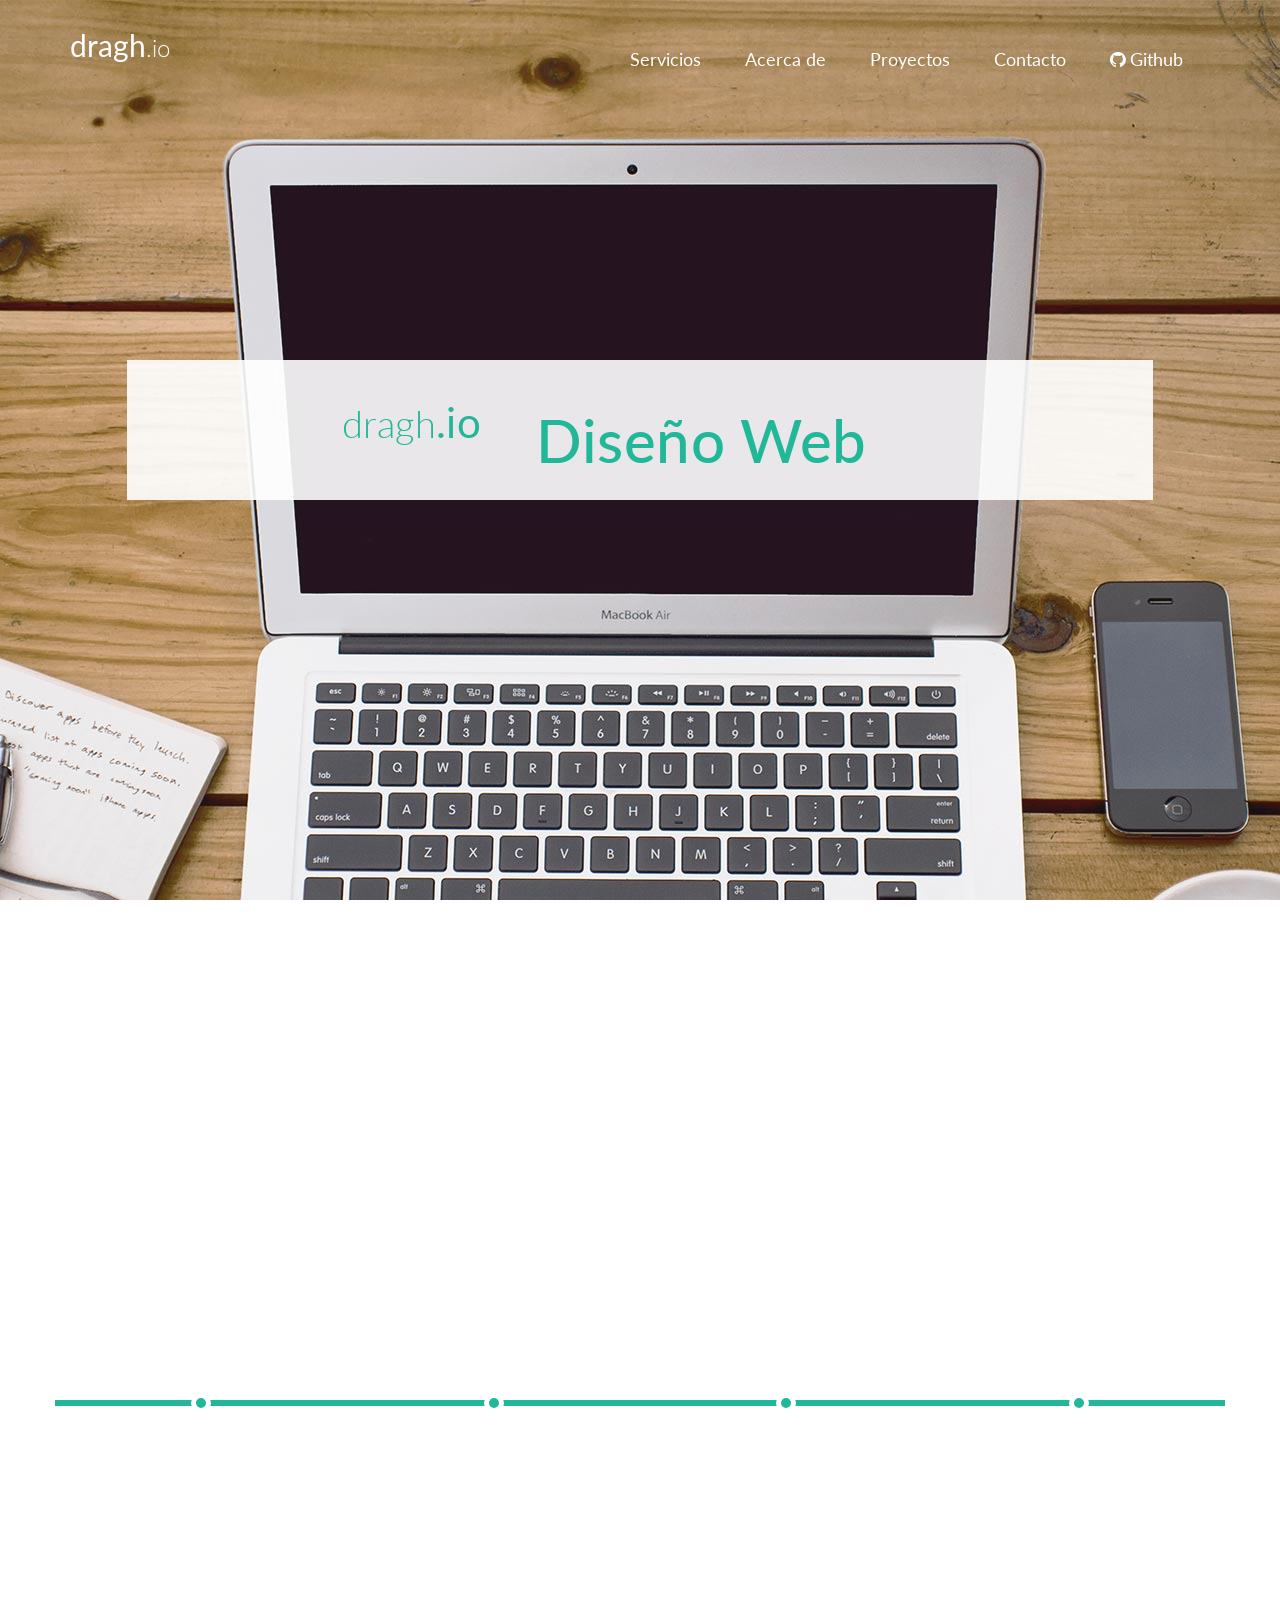
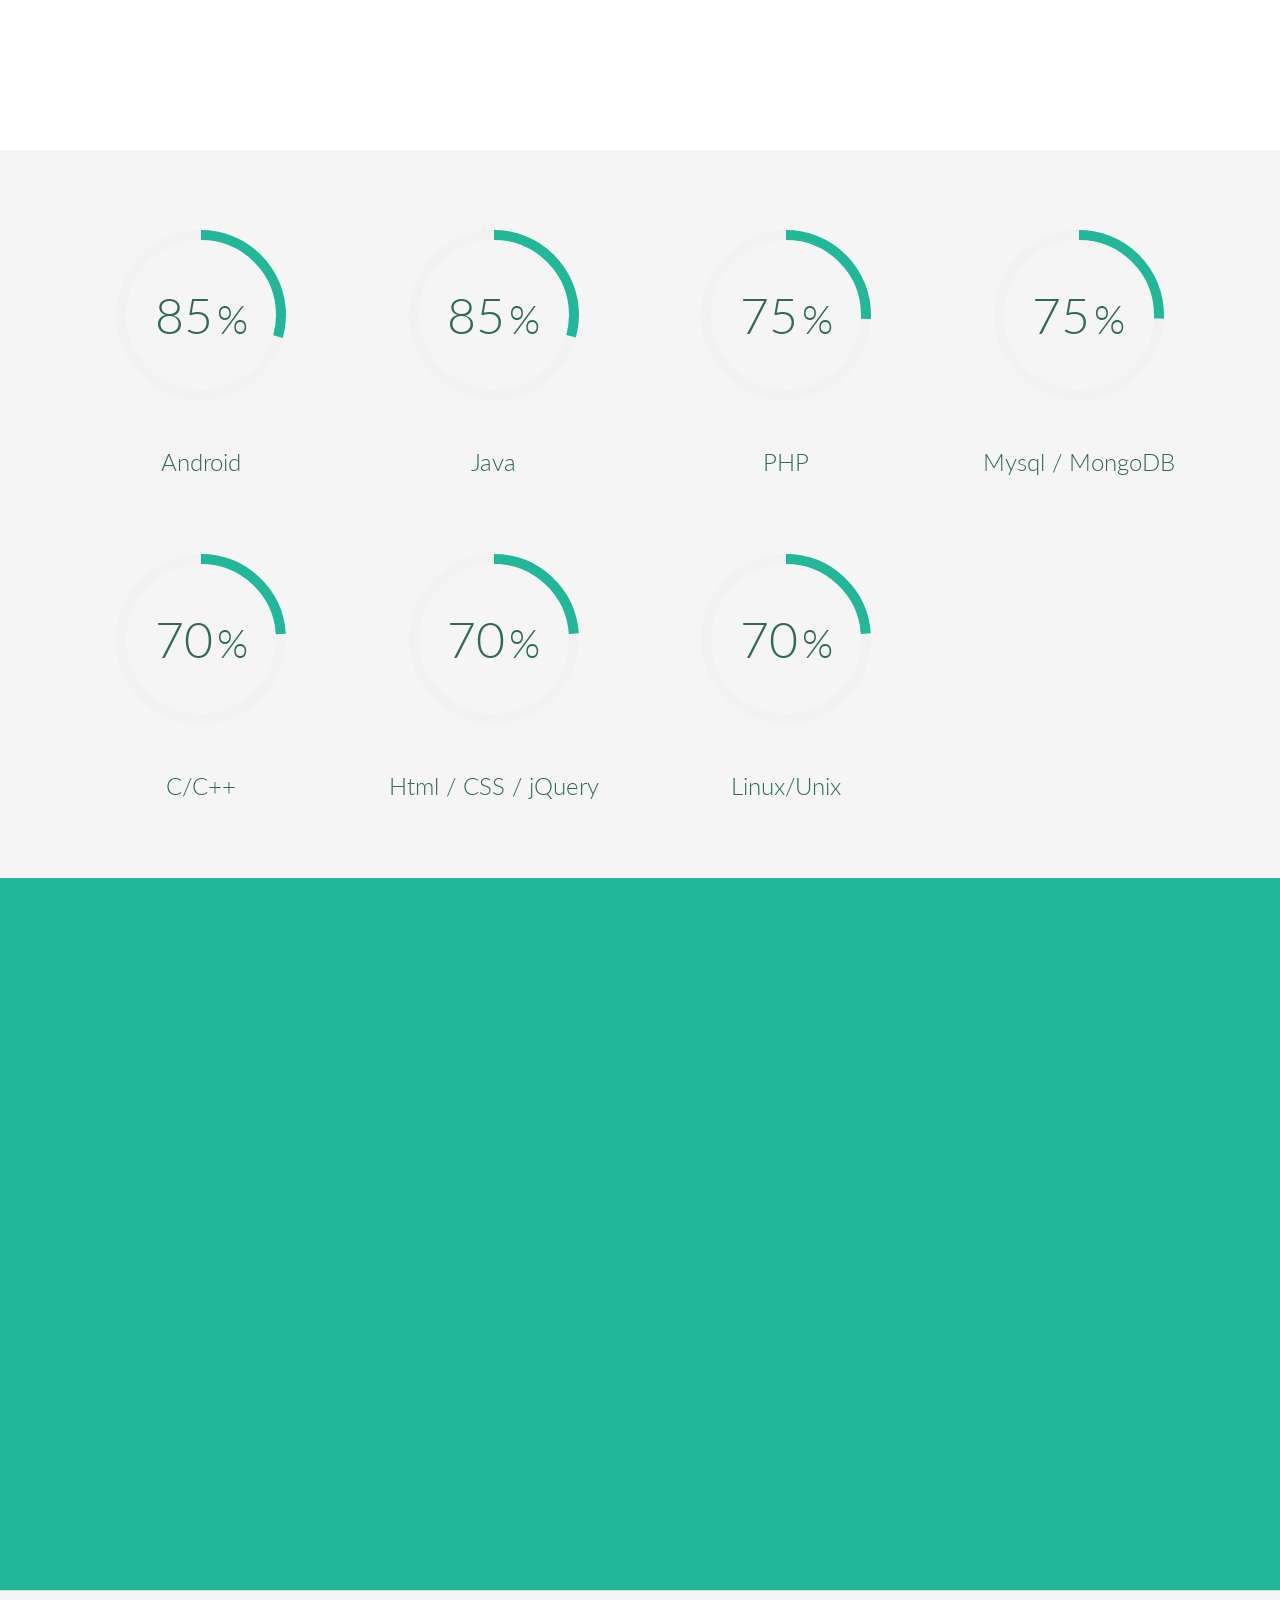
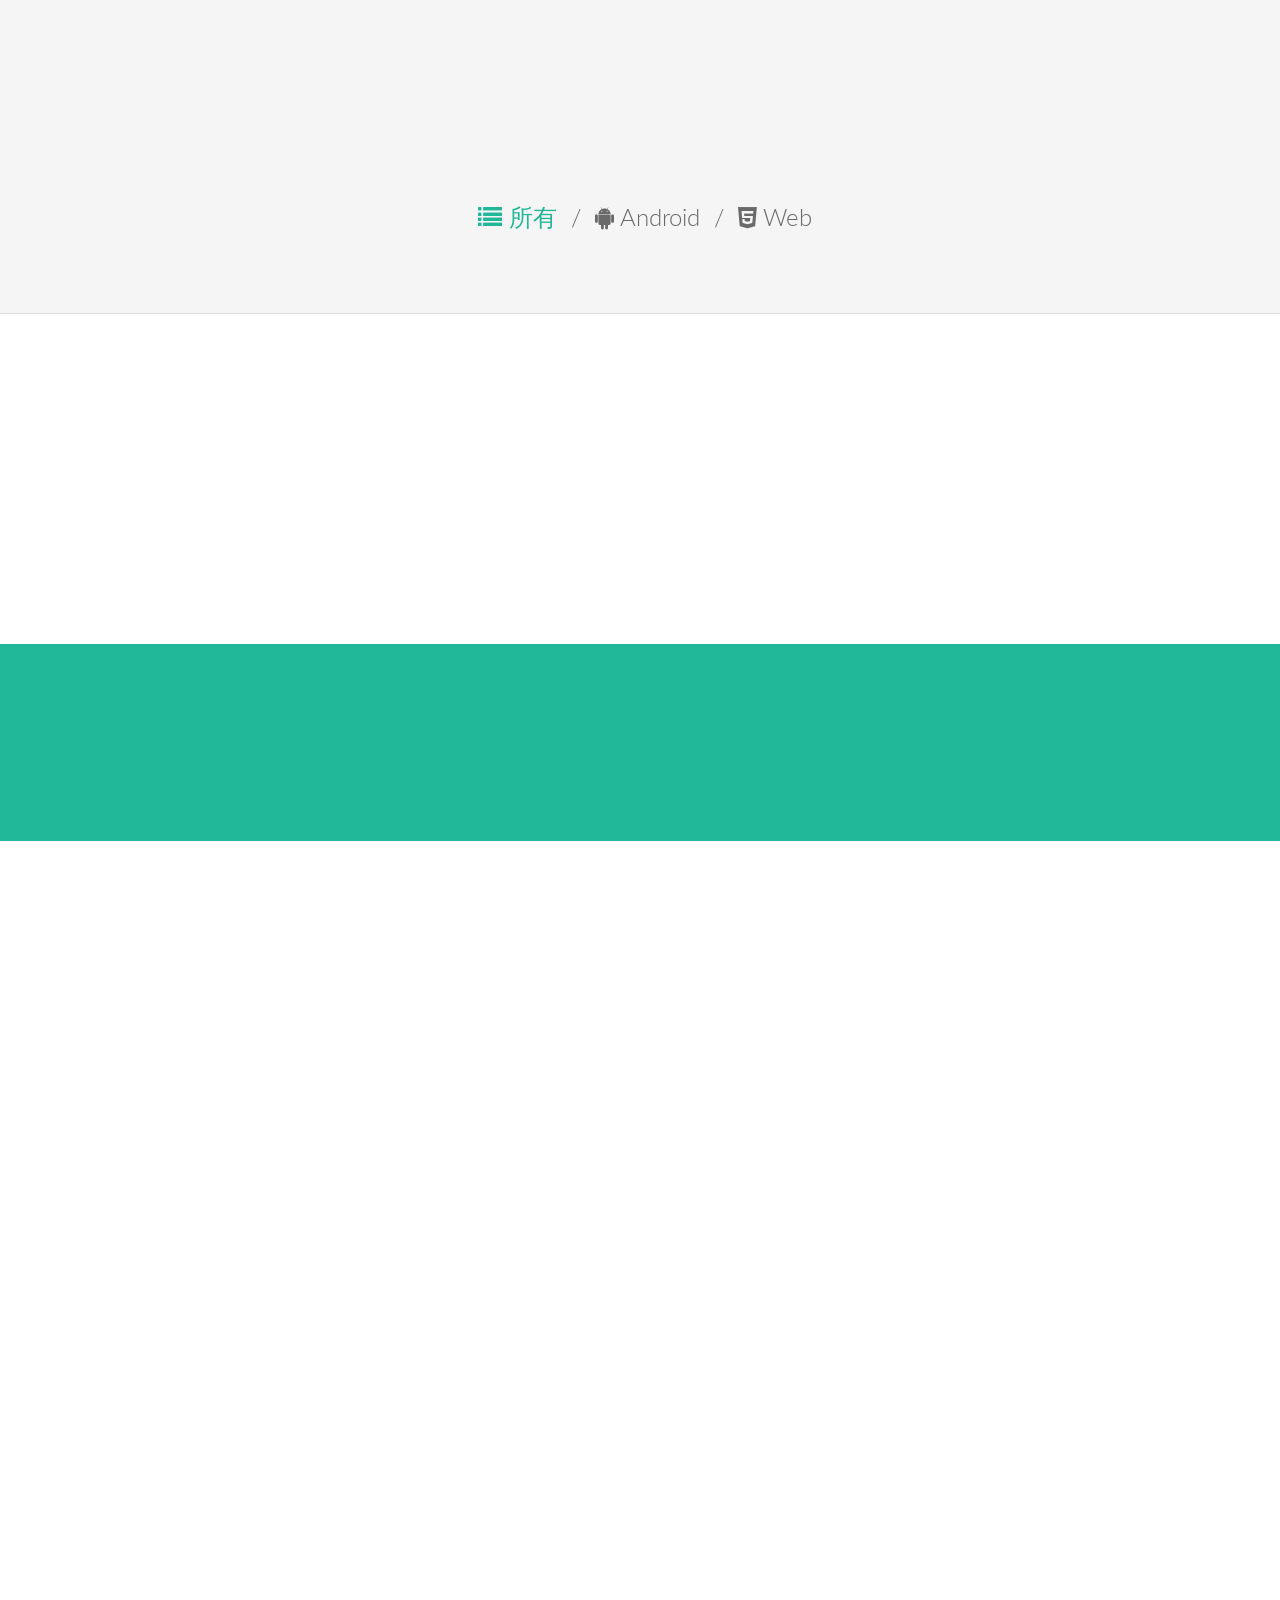
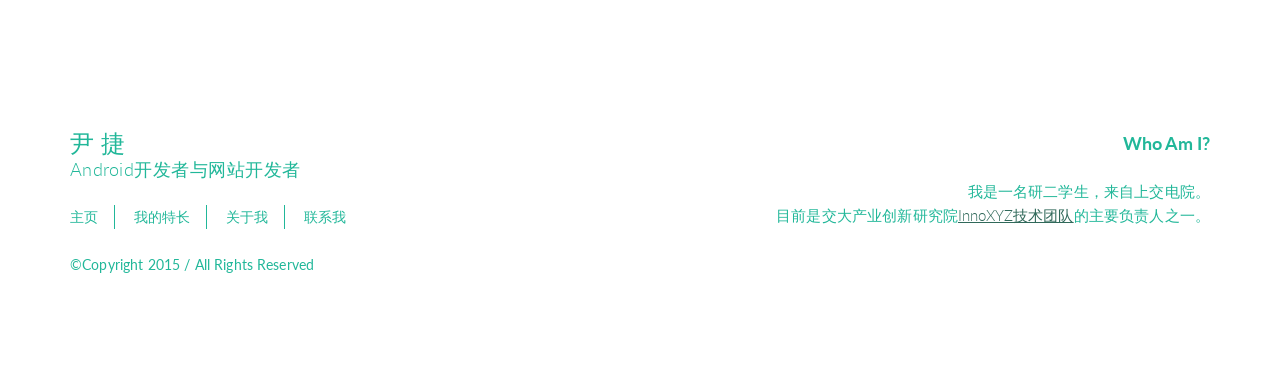
<file: HTML/index.html>
<!DOCTYPE html>
<html lang="en-US" class="no-js">
	<head>

		<!-- ==============================================
		Title and Meta Tags
		=============================================== -->
		<meta charset="utf-8">
		<title>dragh.io</title>
		<meta name="viewport" content="width=device-width, initial-scale=1, maximum-scale=1">
		<meta http-equiv="X-UA-Compatible" content="IE=edge">

		<!-- ==============================================
		Favicons
		=============================================== -->
		<link rel="shortcut icon" href="assets/favicon.ico">
		<link rel="apple-touch-icon" href="assets/apple-touch-icon.png">
		<link rel="apple-touch-icon" sizes="72x72" href="assets/apple-touch-icon-72x72.png">
		<link rel="apple-touch-icon" sizes="114x114" href="assets/apple-touch-icon-114x114.png">
		
		<!-- ==============================================
		CSS
		=============================================== -->    
		<link rel="stylesheet" href="css/bootstrap.min.css">
		<link rel="stylesheet" href="css/font-awesome.css">
		<link rel="stylesheet" href="css/flexslider.css">
		<link rel="stylesheet" href="css/designr-theme-green.css">
		
		
		<!-- ==============================================
		Fonts
		=============================================== -->
		<link href='http://fonts.googleapis.com/css?family=Lato:400,300,300italic,400italic,700,700italic,900' rel='stylesheet' type='text/css'>
		
		<!-- ==============================================
		JS
		=============================================== -->
			
		<!--[if lt IE 9]>
			<script src="js/respond.min.js"></script>
		<![endif]-->
		
		<script type="text/javascript" src="js/libs/modernizr.min.js"></script>
		
		
	</head>
  
	<body data-spy="scroll" data-target="#main-nav" data-offset="200">
	
		<!-- ==============================================
		MAIN NAV
		=============================================== -->
		<div id="main-nav" class="navbar navbar-fixed-top">
			<div class="container">
			
				<div class="navbar-header">
				
					<button type="button" class="navbar-toggle" data-toggle="collapse" data-target="#site-nav">
						<span class="icon-bar"></span><span class="icon-bar"></span><span class="icon-bar"></span>
					</button>
					
					<!-- ======= LOGO ========-->
					<a class="navbar-brand scrollto" href="#home">dragh<span>.io</span><br></a>
					<!-- <a class="navbar-brand scrollto ir-logo" href="#">JOHN DOE<br><span>UI Designer</span></a> -->
				
				</div>
				
				<div id="site-nav" class="navbar-collapse collapse">
					<ul class="nav navbar-nav navbar-right">
						<li class="sr-only">
							<a href="#home" class="scrollto">Inicio</a>
						</li>
						<li>
							<a href="#services" class="scrollto">Servicios</a>
						</li>
						<li>
							<a href="#about" class="scrollto">Acerca de</a>
						</li>
						<li>
							<a href="#portfolio" class="scrollto">Proyectos</a>
						</li>
						<li>
							<a href="#contact" class="scrollto">Contacto</a>
						</li>
						<li>
							<a href="http://github.com/wingjay" target="view_window"><i class="icon-github" style="display:inline"></i>  Github</a>
						</li>
					</ul>
				</div><!--End navbar-collapse -->
				
			</div><!--End container -->
			
		</div><!--End main-nav -->
		
		<!-- ==============================================
		HEADER
		=============================================== -->
		<header id="home" class="jumbotron">
		
			<div class="container">
			
				<div class="message-box clearfix">
				
					<div class="left-col">
						<p>dragh<span>.io</span></p>
					</div>	
					
					<div class="right-col flexslider home-slider">
					
						<ul class="slides">
						
							<li><p>Diseño Web</p></li>
							<li><p>Desarrollo Web</p></li>							
							<li><p>Desarrollo Móvil</p></li>
							
						</ul>
						
					</div><!--End home-slider -->
					
				</div><!--End message-box -->
				
			</div><!--End container -->
			
		</header><!--End header -->

		<!-- ==============================================
		SERVICES
		=============================================== -->
		<section id="services">
		
			<div class="container">
			
				<h1 class="section-title scrollimation scale-in">Servicios<i class="icon-wrench"></i></h1>
				
				<div class="row services scrollimation fade-left">
					<div class="col-md-3 text-center">
						<a href="#fakelink" class="icon"><i class="icon-android"></i></a>
						<h2>Android应用开发</h2>
					</div>
					<div class="col-md-3 details">
						<p>两年的Android学习经历和<span style="color:black">近一年的开发经验</span>，熟悉Android系统组件、Http异步网络请求、移动端与服务器交互与联调等技术。目前已独立完成<span style="color:black">两个Android作品</span>。在<span style="color:black">IBM移动应用开发全国赛</span>中带领小组获得<span style="color:black">亚军</span>。</p>
					</div>
					<div class="col-md-3 text-center">
						<a href="#fakelink" class="icon"><i class="icon-html5"></i></a>
						<h2>网站开发</h2>
					</div>
					<div class="col-md-3 details">
						<p>熟悉网站前后端开发。曾使用<span style="color:black">ThinkPHP+Bootstrap+<br>jQuery+Mysql+MongoDB</span>开发过交大思源公益图书馆网站。能独立完成前后端+数据库的小型网站开发的所有工作。</p>
					</div>
				</div><!--End row (top) -->
				
				<div class="row line visible-md visible-lg">
					<div class="col-md-3"><span class="spot"></span></div>
					<div class="col-md-3"><span class="spot"></span></div>
					<div class="col-md-3"><span class="spot"></span></div>
					<div class="col-md-3"><span class="spot"></span></div>
				</div><!--End row -->
				
				<div class="row services bottom-row scrollimation fade-right">
					<div class="col-md-3 text-center col-md-push-3">
						<h2>机器学习与大数据处理</h2>
						<a href="#fakelink" class="icon"><i class="icon-fire"></i></a>
					</div>
					<div class="col-md-3 details col-md-pull-3">
						<p>研一期间出于兴趣，使用C++实现<span style="color:black">神经网络算法</span>来对字符串进行识别。同时在本地搭建过<span style="color:black">hadoop虚拟集群</span>，对于大数据处理有一定了解和浓厚兴趣。</p>
					</div>
					<div class="col-md-3 text-center  col-md-push-3">
						<h2>团队协作</h2>
						<a href="#fakelink" class="icon"><i class="icon-rocket"></i></a>
					</div>
					<div class="col-md-3 details  col-md-pull-3">
						<p>研究生期间加入交大知名技术团队--<span style="color:black">InnoXYZ协同创新团队</span>。目前已是该团队负责人之一。其中多个项目由团队协作开发，利用<span style="color:black"><a href="http://g.innoxyz.com" style="text-decoration:underline;" target="view_window">GitLab平台</a></span>进行代码托管，对于git工具非常熟悉，而且在编写代码拥有良好规范。</p>
					</div>
				</div><!--End row (bottom)-->
				
			</div><!--End container -->
			
		</section><!--End services section-->
		
				<!-- ==============================================
		SKILLS
		=============================================== -->			
		<section id="skills">
		
			<div class="container">
			
				<div class="row skills">

					<div class="col-sm-6 col-md-3 text-center">
						<span class="chart" data-percent="85"><span class="percent">85</span></span>
						<h2 class="text-center">Android</h2>
					</div>
					<div class="col-sm-6 col-md-3 text-center">
						<span class="chart" data-percent="85"><span class="percent">85</span></span>
						<h2 class="text-center">Java</h2>
					</div>
					<div class="col-sm-6 col-md-3 text-center">
						<span class="chart" data-percent="75"><span class="percent">75</span></span>
						<h2 class="text-center">PHP</h2>
					</div>
					<div class="col-sm-6 col-md-3 text-center">
						<span class="chart" data-percent="75"><span class="percent">75</span></span>
						<h2 class="text-center">Mysql / MongoDB</h2>
					</div>
					<div class="col-sm-6 col-md-3 text-center">
						<span class="chart" data-percent="70"><span class="percent">70</span></span>
						<h2 class="text-center">C/C++</h2>
					</div>
					<div class="col-sm-6 col-md-3 text-center">
						<span class="chart" data-percent="70"><span class="percent">70</span></span>
						<h2 class="text-center">Html / CSS / jQuery</h2>
					</div>
					<div class="col-sm-6 col-md-3 text-center">
						<span class="chart" data-percent="70"><span class="percent">70</span></span>
						<h2 class="text-center">Linux/Unix</h2>
					</div>
					
				</div><!--End row -->
				
			</div><!--End container -->
			
		</section><!--End skills section -->
	
		<!-- ==============================================
		ABOUT
		=============================================== -->		
		<section id="about">
		
			<div class="container">
			
				<div class="row">
					<div class="col-sm-4 col-sm-offset-1 scrollimation fade-right">
						<img class="img-responsive img-circle img-center" src="assets/index/me_360.png" alt="">
					</div>
					<div class="col-sm-6 col-sm-offset-1 scrollimation fade-left">
						<h1>尹捷</h1>
						<p>我是一名研二学生，来自上交电院，本科就读于北京理工大学。 目前是交大产业创新研究院<a href="http://innoxyz.com/about/about-us.jsp" target="view_window" style="text-decoration:underline;">InnoXYZ技术团队</a>的主要负责人之一。</p>
						<p>我热爱计算机与移动互联网，从进入交大就不断自主学习移动应用开发与网站开发。同时也是一名计算机软硬件"达人"，攒钱买Mac来学习Unix系统，买智能手环来了解可穿戴设备，搭建Hadoop来了解大数据，配置阿里云服务器来感受云计算时代，并且乐此不疲的在手机上下载各种优质有趣的移动应用来体验。</p>
						<a href="#portfolio" class="btn btn-theme transparent scrollto">我的作品集</a>
					</div>
				</div><!--End row -->
				
			</div><!--End container -->
			
		</section><!--End about section -->
	

		<!-- ==============================================
		PORTFOLIO
		=============================================== -->		
		<section  id="portfolio">
		
			<div id="portfolio-header" class="text-center">
				
				<h1 class="section-title scrollimation scale-in">我的 <span>作品</span><i class="icon-pencil"></i></h1>
				
				<!--==== Portfolio Filters ====-->
				<div id="filter-works">
					<ul>
						<li class="active">
							<a href="#fake" data-filter="*"><i style="display:inline" class="icon-list"></i> 所有</a>
						</li>
						<li>
							<a href="#fake" data-filter=".android"><i style="display:inline" class="icon-android"></i> Android</a>
						</li>
						<li>
							<a href="#fake" data-filter=".web"><i style="display:inline" class="icon-html5"></i> Web</a>
						</li>
					</ul>
				</div><!--End portfolio filters -->
				
			</div><!--End portfolio header -->
			
			<div class="container masonry-wrapper scrollimation fade-in">
			
				<div id="projects-container">
				
					<!-- ==============================================
					SINGLE PROJECT ITEM
					=============================================== -->	
					<a class="project-item android" href="assets/innoxyz.apk" data-images="assets/index/innoxyz_display_0.png, assets/index/innoxyz_display_1.png, assets/index/innoxyz_display_2.png, assets/index/innoxyz_display_3.png,assets/index/innoxyz_display_4.png">
						
						<img class="img-responsive project-image" src="assets/index/innoxyz_logo.png"  alt=""><!--Project thumb -->
						
						<div class="hover-mask">
							<h2 class="project-title">安卓客户端 for InnoXYZ团队</h2><!--Project Title -->
							<p>独立开发</p><!--Project Subtitle -->
						</div>
						
						<!--==== Project Preview HTML ====-->
						
						<div class="sr-only project-description">
							<p>独立开发</p>
							<p><i style="display:inline" class="icon-calendar"></i> 为期三个月： 2014/12 - 2015/02</p>
							<p>利用<span onclick="window.open('http://innoxyz.com')" style="font-size:18px;color:black;cursor:pointer;text-decoration:underline;">InnoXYZ官网</span>(Java后台)提供的接口进行数据通信,从而在安卓客户端时实现网站的主体功能。</p>
							<p>独立开发,对于<span style="color:black">Java语言、android系统</span>有了较为深入的学习与实践，对于<span style="color:black">http异步通信、Json、客户端与服务器交互</span>有了较深认识。</p>
							<p>熟练使用<span style="color:black">GitHub</span>,并对<span style="color:black">开源项目</span>有了一定认识。</p>
							<p style="color:red">测试登录帐号：draghio.mail@gmail.com，密码：123456</p>
						</div>
						
					</a>
					<!-- ==============================================
					END PROJECT ITEM
					=============================================== -->						
					
					<a class="project-item icons web" href="http://121.41.27.238/login" data-images="assets/index/siyuan_web_1.jpg,assets/index/siyuan_web_2.jpg,assets/index/siyuan_web_3.jpg,assets/index/siyuan_web_4.jpg,assets/index/siyuan_web_5.jpg">
						
						<img class="img-responsive project-image" src="assets/index/siyuan_logo.png" alt=""><!--Project thumb -->
						
						<div class="hover-mask">
							<h2 class="project-title">Web网站 for 思源公益图书馆</h2><!--Project Title -->
							<p>3人协作完成</p><!--Project Subtitle -->
						</div>
						
						<!--==== Project Preview HTML ====-->
						
						<div class="sr-only project-description">
							<p>3人协作完成</p>
							<p><i style="display:inline" class="icon-calendar"></i> 为期两个月： 2014/06－2014/08、2015/03-至今仍在维护</p>
							<p>网站采用Apache服务器,<span style="color:black">ThinkPHP</span>开发框架,数据库为<span style="color:black">Mysql、MongoDB</span>,前端框架为<span style="color:black">Bootstrap</span>。主要实现读者管理、捐书、借书、查阅等功能。</p>
							<p>前期(14年暑假)由3个人开发第一版,不过由于业务逻辑不清晰,本人于15年3月至今仍在进行第二版的重构与开发。</p>
							<p>代码由团队自建<span style="color:black">Gitlab</span>托管,在<span style="color:black">Git代码托管与团队协作</span>方面积累不少经验。</p>
							<p>对web端技术如<span style="color:black">PHP、html5、css3、jQuery</span>等前端技术有一定认识。</p>
							<p>熟悉在Mac OS(<span style="color:black">类Unix</span>)环境下使用<span style="color:black">ssh远程配置</span>阿里云服务器。</p>
							<p style="color:red">测试登录帐号：admin，密码：admin</p>
						</div>
						
					</a><!--End Project Item -->

					<a class="project-item web-design android" href="assets/siyuanlib.apk" data-images="assets/index/siyuan_android_1.png,assets/index/siyuan_android_2.png,assets/index/siyuan_android_3.png,assets/index/siyuan_android_4.png,assets/index/siyuan_android_5.png,assets/index/siyuan_android_6.png">
						
						<img class="img-responsive project-image" src="assets/index/siyuan_logo.png"  alt=""><!--Project thumb -->
						
						<div class="hover-mask">
							<h2 class="project-title">安卓客户端 for 思源公益图书馆</h2><!--Project Title -->
							<p>2人协作开发</p><!--Project Subtitle -->
						</div>
						
						<!--==== Project Preview HTML ====-->
						
						<div class="sr-only project-description">
							<p>2人协作开发</p>
							<p><i style="display:inline" class="icon-calendar"></i> 为期三个月： 2014/08－2014/11</p>
							<p>利用思源图书馆网站(PHP后台)所提供的接口,实现在安卓端捐书、还书与借书等基本功能。</p>
							<p>本人负责主体代码(包括网络通信等功能),队友主要负责自带二维码扫描模块。</p>
							<p style="color:red">测试登录帐号：admin，密码：admin</p>
						</div>
						
					</a><!--End Project Item -->

				</div><!-- End projects --> 
				
			</div><!-- End container --> 
			
			<!-- ==============================================
			PROJECT PREVIEW MODAL (Do not alter this markup)
			=============================================== -->	
			<div id="project-modal" class="modal fade">
			
				<div class="modal-dialog">
				
					<div class="modal-content">
					
						<div class="modal-header">
							<button type="button" class="close" data-dismiss="modal" aria-hidden="true">&times;</button>
						</div>
						
						<div class="modal-body">
						
							<div class="left-col">
								<img class="img-responsive" src="assets/imac.png" alt="">
								<div class="loader"></div>
								<div class="image-wrapper"></div>
							</div>
							
							<h1></h1>
							
							<div class="project-descr"></div>
							
							<div class="clearfix"></div>
							
							<p class="text-center"><a class="btn btn-theme" target="view_window"><i class="icon-external-link"></i>查看作品</a></p>
						
						</div><!-- End modal-body -->
						
					</div><!-- End modal-content -->
					
				</div><!-- End modal-dialog -->
				
			</div><!-- End modal -->
			
		</section><!-- End portfolio section -->
		
		<!-- ==============================================
		TWITTER FEED
		=============================================== -->	
		<section id="twitter">
			<div class="container">
				<div class="row scrollimation fade-in">
					<div class="col-sm-1 twitter-icon">
						<i class="icon-star" style="font-size:70px"></i>
					</div>
					<div class="col-sm-11">
						<!-- id="twitter-slider" class="flexslider" -->
						<div  data-widget-id="345690956013633536" data-tweets-length="5">
							<p style="margin-top:25px;font-size:35px">Make things happen.</p>
						</div>
					</div>
				</div><!-- End row -->
			</div><!-- End container -->
			
		</section><!-- End Twitter section -->

		<!-- ==============================================
		CONTACT
		=============================================== -->	
		<section  id="contact">
		
			<div class="container">
			
				<h1 class="section-title scrollimation scale-in"><span>联系</span> 我吧</h1>
				
				<div class="row">
				
					<div class="col-sm-5 contact-info scrollimation fade-right">
						
						<p></p>
						
						<address>
							尹 捷<br>
							18916376110<br>
							draghio.mail@gmail.com<br>
							http://yinjie.me<br>
							上海交通大学东川路800号
						</address>
						
						<ul class="socials">
							<li><a href="http://github.com/wingjay"><i class="icon-github"></i></a></li>
						</ul>
						
					</div>
					
					<!--=== Contact Form ===-->

					<form id="contact-form" class="col-sm-7 scrollimation fade-left" action="contact.php" method="post" novalidate>
						
						<div class="form-group">
						  <label class="control-label" for="contact-name">Name</label>
						  <div class="controls">
							<i class="icon-user"></i>
							<input id="contact-name" name="contactName" placeholder="我的名字" class="form-control input-lg requiredField" type="text" data-error-empty="Please enter your name">
						  </div>
						</div><!-- End name input -->
						
						<div class="form-group">
						  <label class="control-label" for="contact-mail">Email</label>
						  <div class=" controls">
							<i class="icon-envelope"></i>
							<input id="contact-mail" name="email" placeholder="我的邮箱" class="form-control input-lg requiredField" type="email" data-error-empty="Please enter your email" data-error-invalid="Invalid email address">
						  </div>
						</div><!-- End email input -->
						
						<div class="form-group">
						  <label class="control-label" for="contact-message">Message</label>
							<div class="controls">
								<i class="icon-comment"></i>
								<textarea id="contact-message" name="comments"  placeholder="我想说..." class="form-control input-lg requiredField" rows="5" data-error-empty="Please enter your message"></textarea>
							</div>
						</div><!-- End textarea -->
						
						<p><button name="submit" type="submit" class="btn btn-theme btn-lg" data-error-message="发送失败!" data-sending-message="发送中..." data-ok-message="发送成功!"><i class="icon-location-arrow"></i>发送</button></p>
						<input type="hidden" name="submitted" id="submitted" value="true" />
						
					</form><!-- End contact-form -->
				  
				</div><!-- End row -->
				
			</div><!-- End container -->
			
		</section><!-- End contact section -->
		
		<!-- ==============================================
		FOOTER
		=============================================== -->	
		<footer id="main-footer">
		
			<div class="container">
			
				<div class="row">
				
					<div class="col-sm-6 left-col">
						<h1 class="small-logo">尹 捷<br><span>Android开发者与网站开发者</span></h1>
						<ul class="footer-nav">
							<li><a class="scrollto" href="#home">主页</a></li>
							<li><a class="scrollto" href="#services">我的特长</a></li>
							<li><a class="scrollto" href="#portfolio">关于我</a></li>
							<li><a class="scrollto" href="#contact">联系我</a></li>
						</ul>
						<p>&copy;Copyright 2015 / All Rights Reserved</p>
					</div>
					
					<div class="col-sm-6 right-col">
						<h2>Who Am I?</h2>
						<p>我是一名研二学生，来自上交电院。 <br>目前是交大产业创新研究院<a href="http://innoxyz.com/about/about-us.jsp" target="view_window"style="text-decoration:underline;">InnoXYZ技术团队</a>的主要负责人之一。</p>
					</div>
					
				</div><!-- End row -->
				
			</div><!-- End container -->
			
		</footer><!-- End footer -->

		<!-- ==============================================
		SCRIPTS
		=============================================== -->	
		<script src="http://ajax.googleapis.com/ajax/libs/jquery/1.8.2/jquery.min.js"></script>
		<script>window.jQuery || document.write('<script src="js/libs/jquery-1.8.2.min.js">\x3C/script>')</script>
		
		<script src="js/libs/bootstrap.min.js"></script>
		<script src='js/jquery.scrollto.js'></script>
		<script src='js/jquery.flexslider.min.js'></script>
		<script src='js/twitterFetcher_v10_min.js'></script>
		<script src='js/jquery.masonry.min.js'></script>
		<script src="js/waypoints.min.js"></script>
		<script src="js/jquery.easypiechart.js"></script>
		<script src="js/jquery.backstretch.min.js"></script>
		<script src="js/contact.js"></script>
		<script src="js/designr.js"></script>
		
	</body>
	
</html>
</file>
<file: HTML/css/designr-theme-green.css>
/*----------------------
---Main Layout Styles---
------------------------*/
.img-center{
    margin:20px auto;
}

#main-nav a.ir-logo {
    margin:0;
    margin-top:5px;
    padding:0;
    width:151px;
    height:57px;
	text-indent: 200%;
	white-space: nowrap;
	overflow: hidden;
    background: url("../assets/logo.png");
}

#main-nav a.ir-logo span{
    color:transparent;
    font:0/0 a;
}

.navbar {
    margin:0;
    border-radius:0;
}

/*---------------------------
---Main Typography Styles----
-----------------------------*/

body{
    font-family: "Microsoft Yahei",Lato,"Hiragino Sans GB","Open Sans", "Helvetica Neue", Helvetica, Arial, sans-serif;
}

h1,
h2,
h3,
h4,
h5,
h6{
	font-family: Lato, sans-serif;
	color:#21b799;
}

h1 {
    font-size:30px;
    line-height:30px;
    font-weight:300;
    letter-spacing:0.02em;
}

h1.section-title{
    position:relative;
    margin:0 0 124px;
    font-size:48px;
    line-height:64px;
    font-weight:300;
    text-align:center;
    color:#21b799;
    z-index:1;
}

.section-title span {
    font-size:150%;
    font-weight:400;
}

.section-title [class*=icon]{
    position:absolute;
    top:-28px;
    left:50%;
    margin-left:-60px;
    font-size:120px;
    color:#eee;
    z-index:-1;
}

h2 {
    font-size:21px;
    line-height:24px;
    font-weight:bold;
}

p {
    font-size:18px;
    line-height:24px;
    font-weight:300;
    letter-spacing:0.01em;
    margin-bottom:20px;
}

a,
a:hover,
a:focus {
    outline:none !important;
    text-decoration:none;
}

a {
  color: #30695a;
  text-decoration: none;
}

a:hover,
a:focus {
  color: #327b69;
  text-decoration: none;
}

a:focus,
.btn:focus {
  outline: none;
}

/*----------------------
---Main Color Styles----
------------------------*/
body {
	color:#999;
	overflow-x:hidden;
}

#main-nav .navbar-toggle{
    border:1px solid rgba(255,255,255,0.5);
    border-radius:0;
}

#main-nav .icon-bar {
    background:#fff;
}

.btn-theme{
	color:#fff;
	background-color:#21b799;
	padding:15px 90px;
	font-size:24px;
	font-weight:300;
	text-transform:uppercase;
	border:none;
	border-radius:0;
	-webkit-transition:background-color 0.2s ease-out;
	transition:background-color 0.2s ease-out;
}

.btn-theme:hover{
	cursor:pointer;
	color:#fff;
	background-color:#65c3aa;
}

.btn-theme:active,
.btn-theme:focus{
	color:#fff;
}


.btn-theme [class*=icon]{
    margin-right:10px;
}


.btn-theme.transparent{
	color:#fff;
	background-color:transparent;
	padding:14px 35px;
	border:2px solid #fff;
	font-weight:400;
	-webkit-transition:all 0.3s ease-out;
	transition:all 0.3s ease-out;
}

.btn-theme.transparent:hover,
.btn-theme.transparent:focus,
.btn-theme.transparent:active{
	color:#21b799;
	background-color:#fff;
	border:2px solid #fff;
	opacity:1;
}

/*----------------------
----Navigation Styles---
------------------------*/

.navbar-brand,
.navbar-brand:hover,
.navbar-brand:active,
.navbar-brand:focus {
    padding:0 10px;
    font-size:30px;
    line-height:30px;
    font-weight:normal;
    color:#fff;
}

.navbar-brand span {
    font-size:24px;
    font-weight:300;
}

#main-nav.scrolled .navbar-brand{
    color:#21b799;
}

#main-nav{
    background:transparent;
    color:#fff;
    box-shadow:0 0 0px transparent;
    -webkit-transition:background 0.3s ease-out;
    transition:background 0.3s ease-out;
}

#main-nav.scrolled{
    background:#fff;
    border-bottom:1px solid #ddd;
}

#main-nav.scrolled .navbar-toggle{
    color:#21b799;
    border-color:#21b799;
}

#main-nav.scrolled .navbar-toggle .icon-bar{
    background:#21b799;
}

#main-nav .container{
    padding:30px 20px;
    -webkit-transition:padding 0.5s ease-out;
    transition:padding 0.5s ease-out;
}

#main-nav.scrolled .container{
    padding:10px 20px;
}

#main-nav .nav a,
#main-nav .nav a:active,
#main-nav .nav a:hover{
    padding:0px 10px;
    font-size:18px;
    line-height:54px;
    font-weight:400;
    background:transparent;
    color:#fff;
}


#main-nav.scrolled .nav a,
#main-nav.scrolled .nav a:active,
#main-nav.scrolled .nav a:hover{
    color:#21b799;
}


#main-nav li{
    background:transparent;
    margin:0 10px;
    border:2px solid transparent;
}

#main-nav .dropdown-menu a{
    font-size:14px;
}

/* Hover Effect */
#main-nav .nav a {
    position:relative;
}

#main-nav .nav a:before {
	position: absolute;
	bottom:-5px;
	left: 50%;
	color: transparent;
	content: '•';
	text-shadow: 0 0 transparent;
	font-size: 16px;
	line-height:21px;
	-webkit-transition: text-shadow 0.3s, color 0.3s;
	-moz-transition: text-shadow 0.3s, color 0.3s;
	transition: text-shadow 0.3s, color 0.3s;
	-webkit-transform: translateX(-50%);
	-moz-transform: translateX(-50%);
	transform: translateX(-50%);
	pointer-events: none;
}

#main-nav .nav a:hover:before,
#main-nav .nav li.active a:before {
	color: #fff;
	text-shadow: 12px 0 #fff, -12px 0 #fff;
}

#main-nav.scrolled .nav a:hover:before,
#main-nav.scrolled .nav li.active a:before {
	color: #21b799;
	text-shadow: 12px 0 #21b799, -12px 0 #21b799;
}

.no-textshadow #main-nav .nav a:before {
	content: '• • •';
}

.no-csstransforms #main-nav .nav a:before {
	margin-left:-15px;
}

/*----------------------
-----Header Styles------
------------------------*/

.jumbotron {
    background:transparent;
    color:#21b799;
}

header.jumbotron{
    padding:0;
    margin-bottom:0;
    min-height:500px;
}

.jumbotron .left-col,
.jumbotron .right-col{
    float:left;
}

.jumbotron .message-box{
    width:90%;
    margin:300px auto 0;
	background:#fff;
    background:rgba(255,255,255,0.9);
    padding:20px 0;
}

.jumbotron .left-col{
	width:35%;
    text-align:right;
}

.jumbotron .right-col{
	width:65%;
    text-align:left;
    overflow:hidden;
    border:none;
    box-shadow:none;
    background:transparent;
    margin:0;
    padding:0;
}

.jumbotron .left-col p{
    display:inline-block;
    margin:0;
    padding:18px 5px 12px 30px;
    font-size:38px;
    font-weight:300;
    line-height:48px;
}

.jumbotron .left-col p span{
    font-size:42px;
    font-weight:400;
}

.jumbotron .right-col p{
    display:inline-block;
    margin:0;
    padding:10px 30px 0px 50px;
    font-size:60px;
    line-height:80px;
    font-weight:500;
    margin-top: 10px;
}

.jumbotron .home-slider .slides li {
    opacity:0;
    -webkit-ransition:opacity 0.4s ease-out;
    transition:opacity 0.4s ease-out;
}

.no-csstransitions .jumbotron .home-slider .slides li {
    opacity:1;
}

.jumbotron .home-slider .slides li.flex-active-slide,
.jumbotron .home-slider .slides li.clone {
    opacity:1;
}
/*------------------------
-----Services Styles------
------------------------*/

#services{
    background:#fff;
    color:#999;
    padding:80px 0;
}

#services .row.line {
    height:6px;
    background:#21b799;
    margin-bottom:24px;
}

#services .line .spot {
    margin:-7px auto;
    display:block;
    width:20px;
    height:20px;
    background:#21b799;
    border:5px solid #fff;
    border-radius:50%;
}

.services .icon {
    position:relative;
    display:inline-block;
    padding:0;
    margin-bottom:24px;
    width:160px;
    height:160px;
    text-align:center;
    font-size:72px;
    line-height:130px;
    color:#ccc;
    background:none;
    border:10px solid #21b799;
    border-radius:50%;
    z-index:1;
    -webkit-transition:color 0.2s ease-in;
    transition:color 0.2s ease-in;
}

.no-opacity .services .icon {
	color:#fff;
}

.services .icon:after {
	pointer-events: none;
    content:"";
    position:absolute;
    width:100%;
    height:100%;
    background:#21b799;
    border-radius:50%;
    border:2px solid #21b799;
	-webkit-box-sizing: content-box; 
	-moz-box-sizing: content-box; 
	box-sizing: content-box;
    top:-2px;
    left:-2px;
    z-index:-1;
	-webkit-transform: scale(1.4);
	-moz-transform: scale(1.4);
	-ms-transform: scale(1.4);
	transform: scale(1.4);
	opacity: 0;
	-webkit-transition: all 0.4s ease-out;
	-moz-transition: all 0.4s ease-out;
	transition: all 0.4s ease-out;
}

.services .icon:hover{
    color:#fff;
}

.services .icon:hover:after {
	-webkit-transform: scale(1);
	-moz-transform: scale(1);
	-ms-transform: scale(1);
	transform: scale(1);
	opacity: 1;
	transition: all 0.4s ease-out;
}

.services .item {
    margin-bottom:80px;
}

.services h2 {
    margin:0;
    margin-bottom:24px;
    font-size:24px;
    font-weight:400;
}

.services p {
    margin:0;
    margin-bottom:24px;
}


.services.bottom-row p {
    margin-top:48px;
}

/*-----------------------
------About Styles-------
------------------------*/

#about {
    background:#21b799;
    color:#fff;
    padding:80px 0;
}

#about h1 {
    color:#fff;
    font-size:36px;
    line-height:42px;
    font-weight:300;
    margin-bottom:24px;
    position:relative;
}

#about p {
    font-size:22px;
    line-height:36px;
    font-weight:100;
    margin-bottom:42px;
}

#about a:hover{
    text-decoration:underline;
} 

#about .btn-theme.transparent {
    font-size:18px;
    text-decoration:none;
}

#about img {
    box-shadow:12px 0px 0px 12px rgba(255,255,255,0.2),
                -12px 0px 0px 12px rgba(255,255,255,0.2);
}

/*-----------------------
------Skills Styles-------
------------------------*/

#skills {
    padding-top:80px;
    color:#30695a;
	background:#f5f5f5;
}

.skills .col-sm-3 {
    margin-bottom:80px;
}

#skills.cuda-section {
    padding-bottom:40px;
}

.chart {
  position: relative;
  display: inline-block;
  width: 170px;
  height: 170px;
  margin-bottom: 50px;
  text-align: center;
}
.chart canvas {
  position: absolute;
  top: 0;
  left: 0;
}
.percent {
  display: inline-block;
  line-height: 170px;
	font-size:50px;
	font-weight:300;
  z-index: 2;
}
.percent:after {
  content: '%';
  margin-left: 0.1em;
  font-size: 40px;
}

#skills .skills h2 {
    margin:0 0 80px;
    color:#30695a;
    font-size:24px;
    font-weight:300;
}


/*----------------------
-----Portfolio Styles---
------------------------*/

#portfolio {
    background:#fff;
}

#portfolio .section-title {
    color:#30695a;
    font-weight:300;
    margin-bottom:60px;
}

#portfolio .section-title [class*=icon]{
    color:#fff;
}

#portfolio-header {
    padding:80px 0;
    background:#f5f5f5;
    border-top:1px solid #ddd;
    border-bottom:1px solid #ddd;
}


#filter-works ul {
    list-style:none;
    padding:0;
    margin:0;
}

#filter-works ul li{
    display:inline-block;
    padding:0;
    line-height:24px;
    background:transparent;
    margin:0 0 0 10px;
}

#filter-works ul li:after{
    content:"/";
    margin-left:10px;
    font-size:24px;
    line-height:24px;
    font-weight:300;
    color:#6a6a6a;
}

#filter-works ul li:last-child:after{
    display:none;
}

#filter-works ul li a,
#filter-works ul li a:active,
#filter-works ul li a:hover{
    padding:0;
    font-size:24px;
    line-height:24px;
    font-weight:300;
    background:transparent;
    color:#6a6a6a;
    text-decoration:none;
}

#filter-works ul li:hover a,
#filter-works ul li.active a{
    color:#21b799;
}

.masonry-wrapper{
    margin:0 auto;
    padding: 50px 0;
    overflow:hidden;
}

#projects-container {
    margin:0 auto;
    visibility:hidden;
}

#projects-container .project-item{
    display:block;
    position:relative;
    margin:0;
    width:350px;
	-webkit-transform: scale(1);
	-moz-transform: scale(1);
	-ms-transform: scale(1);
	transform: scale(1);
	opacity:1;
	filter:alpha(opacity=100);
	overflow:hidden;
}

#projects-container .project-item.filtered{
	-moz-transform: scale(0);
	-ms-transform: scale(0);
    transform:scale(0);
	opacity:0;
	filter:alpha(opacity=0);
}

.project-item img {
	-webkit-transform: scale(1);
	-moz-transform: scale(1);
	-ms-transform: scale(1);
	transform: scale(1);
    -webkit-transition:-webkit-transform 0.3s ease-out;
    transition:transform 0.3s ease-out;
}

.project-item:hover img {
	-webkit-transform: scale(1.3);
	-moz-transform: scale(1.3);
	-ms-transform: scale(1.3);
    transform:scale(1.3);
}


.project-item .hover-mask {
    position:absolute;
    padding:0;
    width:100%;
    height:100%;
    top:0;
    left:0;
    background:#21b799;
    opacity:0;
	filter:alpha(opacity=0);
    -webkit-transition:all 0.3s ease-out;
    transition:all 0.3s ease-out;
}

.project-item:hover .hover-mask {
    opacity:1;
	filter:alpha(opacity=100);
    padding:20px;
}

.no-csstransitions .project-item:hover .hover-mask {
    opacity:0;
	filter:alpha(opacity=0);
}

.project-item .hover-mask:after {
    position:absolute;
    content:"";
    width:100%;
    height:100%;
    top:0;
    left:0;
    background:transparent;
    border:0px solid rgba(255,255,255,0.2);
    -webkit-transition:border 0.3s ease-out;
    transition:border 0.3s ease-out;
}

.project-item .hover-mask:hover:after {
    border-width:20px;
}


.project-item .hover-mask .project-title {
    color:#fff;
    margin:0;
    padding:16px;
    font-size:21px;
    line-height:24px;
    font-weight:300;
}

.project-item .hover-mask p {
    color:#fff;
    margin:0;
    padding:16px;
    font-size:16px;
    line-height:24px;
    font-weight:300;
    position:absolute;
    bottom:0;
    right:0;
    text-align:right;
    -webkit-transition:all 0.3s ease-out;
    transition:all 0.3s ease-out;
}

.project-item .hover-mask:hover p {
    bottom:20px;
    right:20px;
}

.no-opacity .project-item .hover-mask p {
	visibility:hidden;
}

.no-opacity .project-item .hover-mask:hover p {
	visibility:visible;
}

.masonry,
.masonry .masonry-brick {
  -webkit-transition-duration: 0.7s;
     -moz-transition-duration: 0.7s;
      -ms-transition-duration: 0.7s;
       -o-transition-duration: 0.7s;
          transition-duration: 0.7s;
          
   transition-timing-function:ease-in-out;    
}

.masonry {
  -webkit-transition-property: height, width;
     -moz-transition-property: height, width;
      -ms-transition-property: height, width;
       -o-transition-property: height, width;
          transition-property: height, width;
}

.masonry .masonry-brick {
  -webkit-transition-property: left, right, top, -webkit-transform, opacity;
     -moz-transition-property: left, right, top, -moz-transform, opacity;
      -ms-transition-property: left, right, top, -ms-transform, opacity;
       -o-transition-property: left, right, top, -o-transform, opacity;
          transition-property: left, right, top, transform, opacity;
}

/*--------------------------
----Project Modal Styles----
----------------------------*/

.fade.modal {
	overflow-x:hidden;
}


.modal.fade .modal-dialog {
	-webkit-transform: scale(0.7);
	-moz-transform: scale(0.7);
	-ms-transform: scale(0.7);
	transform: scale(0.7);
	opacity: 0;
	-webkit-transition: all 0.3s;
	-moz-transition: all 0.3s;
	transition: all 0.5s;
}

.modal.in .modal-dialog {
	-webkit-transform: scale(1);
	-moz-transform: scale(1);
	-ms-transform: scale(1);
	transform: scale(1);
	opacity: 1;
}

.modal-backdrop{
    background-color:#fff;
}

.modal-backdrop.in{
    opacity:1;
	filter:alpha(opacity=100);
}

.modal-dialog{
    width:90%;
    max-width:1140px;
    padding-top:50px;
}

.modal-content{
    border:none;
    border-radius:0;
    box-shadow:none;
    background-color:#fff;
}

.modal-header{
    height:60px;
    border:none;
    border-bottom:1px solid #21b799;
    margin-bottom:10px;
}

.modal-header .close{
    font-size:42px;
    line-height:42px;
    margin-top:0px;
    -webkit-transition:all 0.2s ease-out;
    transition:all 0.2s ease-out;
}

.modal-header .close:hover{
    color:#21b799;
    opacity:1;
}

.modal-body .left-col,
.modal-body .right-col{
    float:left;
    padding:0;
}

.modal-body .left-col{
	width:50%;
	margin:0 50px 100px 0;
	position:relative;
}

.modal-body .right-col{
	width:50%;
    padding:10px 60px 0;
}

.modal-body .left-col{
    min-height:60px;
    background:transparent;
    z-index:1;
}

.modal-body h1{
    color:#21b799;
    margin:10px 0 24px;
    font-size:32px;
}

.modal-body .project-descr{
    color:#6a6a6a;
    margin:0 0 24px;
    
}

.modal-body .btn-theme{
    margin-top:48px;
}

.modal-body .loader {
    position:absolute;
    left:50%;
    top:0;
    margin-top:27%;
    margin-left:-10px;
    width:30px;
    height:30px;
    background:url('../assets/loader.gif') no-repeat 50% 50%;
}

.modal-body .image-wrapper{
    position:absolute;
    width:96%;
    top:4%;
    left:3%;
    border:none;
    z-index:-1;
    opacity:0;
    -webkit-transition:all 0.5s ease-out 0.7s;
    transition:all 0.5s ease-out 0.7s;
}

.modal-body .image-wrapper.done {
    opacity:1;
}

/*----------------------
-----Twitter Styles-----
------------------------*/

#twitter {
    color:#fff;
    background:#21b799;
    padding:60px 0;
}

#twitter a:hover,
#twitter a:active,
#twitter a:focus{
    text-decoration:none;
}

#twitter h1{
    position:relative;
}

#twitter .tweet{
    font-size:24px;
    line-height:36px;
    font-weight:300;
	word-spacing:5px;
    margin-bottom:40px;
}

#twitter .tweet a:hover{
    text-decoration:underline;
}

#twitter .timePosted{
    display:inline-block;
    font-size:16px;
    font-weight:300;
    margin-bottom:20px;
}

#twitter .interact{
    margin-left:20px;
    padding-right:80px;
    display:inline-block;
    font-size:21px;
    font-weight:300;
}

#twitter .interact a {
    margin-right:6px;
}

#twitter .twitter-icon {
    padding-top:6px;
    text-align:center;
}

#twitter .icon-twitter {
    font-size:60px;
}

#twitter-slider{
    border:none;
    box-shadow:none;
    background:transparent;
    margin:0;
    padding:0;
}

#twitter-slider .flex-direction-nav {
    display:block;
    position:absolute;
    bottom:10px;
    right:0;
}

#twitter-slider .flex-direction-nav li{
    display:inline;
}

#twitter .flex-direction-nav .flex-prev,
#twitter .flex-direction-nav .flex-next{
    background:transparent;
    background-image:none;
    display:inline;
    opacity:1;
    text-indent:0;
    position:relative;
    left:0;
    top:0;
    width:auto;
    height:42px;
    padding:0;
    margin:0;
    margin-left:7px;
    font-size:42px;
    line-height:42px;
    color:#fff;
}

#twitter-slider .flex-direction-nav a:hover,
#twitter-slider .flex-direction-nav a:active,
#twitter-slider .flex-direction-nav a:focus{
    text-decoration:none;
}

/*----------------------
-----Contact Styles-----
------------------------*/

#contact {
    background:transparent;
    color:#fff;
	padding:80px 0; 
}

#contact .section-title {
    color:#fff;
    margin-bottom:84px;
}

#contact .section-title [class*=icon]{
    color:#21b799;
	-webkit-transform: rotate(-15deg);
	-moz-transform: rotate(-15deg);
	-ms-transform: rotate(-15deg);
    transform:rotate(-15deg);
    opacity:0.6;
	filter:alpha(opacity=60);
}


#contact .contact-info p,
#contact .contact-info address{
    margin:0 0 30px;
    font-size:18px;
    line-height:30px;
    font-weight:400;
}


#contact .socials{
    margin:0;
    padding:0;
    margin-bottom:24px;
}

#contact .socials li{
    display:inline-block;
    margin:0 15px 15px 0;
}

#contact .socials li a{
    display:inline-block;
    width:48px;
    height:48px;
    font-size:32px;
    line-height:48px;
    text-align:center;
    text-decoration:none;
    margin:0;
    padding:0;
    color:#fff;
    -webkit-transition:color 0.2s ease-out;
    transition:color 0.2s ease-out;
}


#contact .socials li a:hover{
    padding:0;
    color:#21b799;
    text-decoration:none;
}


#contact-form .form-group label{
    display:none;
    font-size:18px;
    line-height:24px;
    font-weight:400;
    text-transform:uppercase;
}

#contact-form.no-placeholder .form-group label{
    display:block;
}

#contact-form .form-control {
    background:#fff;
    background:rgba(255,255,255,0.9);
    border:none;
    border-radius:1px;
    outline:none;
    box-shadow:none;
    margin-bottom:30px;
    height:68px;
    font-size:30px;
    line-height:48px;
    font-weight:300;
    color:#21b799;
    padding-left:64px;
}

#contact-form .form-group{
    position:relative;
}

#contact-form .form-group [class*="icon-"] {
    display:block;
    width:64px;
    position:absolute;
    top:0;
    left:5px;
    color:#21b799;
    font-size:32px;
    line-height:68px;
    text-align:center;
    font-weight:300;

}

#contact-form.no-placeholder .form-group [class*="icon-"]{
    top:30px;
}

#contact-form textarea.form-control {
    height:auto;
	max-width:100%;
	min-width:100%;
    font-size:30px;
    line-height:42px;
	padding-top:14px;
}

#contact-form .form-control:focus {
    border:none;
    outline:none;
    box-shadow:none;
}

#contact-form .form-control::-webkit-input-placeholder { /* WebKit browsers */
    color:    #21b799;
}
#contact-form .form-control:-moz-placeholder { /* Mozilla Firefox 4 to 18 */
    color:    #21b799;
    opacity:1;
}
#contact-form .form-control::-moz-placeholder { /* Mozilla Firefox 19+ */
    color:    #21b799;
    opacity:1;
}
#contact-form .form-control:-ms-input-placeholder { /* Internet Explorer 10+ */
    color:    #21b799;
}

#contact-form .error-message {
    background:#21b799;
    padding:10px 20px;
    position:absolute;
    top:-10px;
    right:-10px;
    font-size:16px;
    font-weight:400;
}

/*----------------------
-----Footer Styles-----
------------------------*/
#main-footer {
    background:#fff;
    color:#21b799;
    padding:30px 0;
}

#main-footer .small-logo {
    padding:0;
    margin:0;
    margin-bottom:24px;
    font-size:24px;
    line-height:24px;
    font-weight:normal;
    color:#21b799;
}

#main-footer .small-logo span {
    padding:0;
    font-size:18px;
    line-height:24px;
    font-weight:300;
    text-transform:none;
}


#main-footer ul.footer-nav {
    list-style:none;
    padding:0;
    margin:0;
    margin-bottom:24px;
}

#main-footer ul.footer-nav li{
    display:inline-block;
    padding:0 15px;
    line-height:24px;
    border-right:1px solid #21b799;
}

#main-footer ul.footer-nav li:first-child{
    padding-left:0;
}

#main-footer ul.footer-nav li:last-child{
    border-right:none;
}

#main-footer ul.footer-nav li a{
    color:#21b799;
    text-decoration:none;
    font-size:14px;
    line-height:24px;
    font-weight:400;
    text-transform:uppercase;
    letter-spacing:0.02em;
    padding:0;
    -webkit-transition:color 0.2s ease-out;
    transition:color 0.2s ease-out;
}

#main-footer ul.footer-nav li a:hover,
#main-footer ul.footer-nav li a:active{
    color:#65c3aa;
    text-decoration:none;
}

#main-footer p{
    color:#21b799;
    font-size:14px;
    line-height:24px;
    font-weight:400;
}

#main-footer .right-col{
    text-align:right;
}

#main-footer .right-col h2{
    text-transform:none;
    font-size:18px;
    line-height:24px;
    font-weight:700;
    margin:0 0 24px;
}

#main-footer .right-col p{
    font-size:15px;
    line-height:24px;
    font-weight:300;
}


/*------------------------
---Scrolling animations---
-------------------------*/

.scrollimation.fade-in{
	opacity:0;
	-webkit-transition:opacity 0.4s ease-out;
	transition:opacity 0.4s ease-out;
}

.scrollimation.fade-in.in{
	opacity:1;
}

.scrollimation.scale-in{
	opacity:0;
	-webkit-transform: scale(0.8);
	-moz-transform: scale(0.8);
	-ms-transform: scale(0.8);
	transform:scale(0.8);
	-webkit-transition: -webkit-transform .6s cubic-bezier(.17,.89,.67,1.57), opacity .6s ease-out;
	transition: transform .6s cubic-bezier(.17,.89,.67,1.57), opacity .6s ease-out;
}

.scrollimation.scale-in.in{
	opacity:1;
	-webkit-transform: scale(1);
	-moz-transform: scale(1);
	-ms-transform: scale(1);
	transform:scale(1);
}

.scrollimation.fade-right{
	opacity:0;
	-webkit-transform: translateX(-30px);
	-moz-transform: translateX(-30px);
	-ms-transform: translateX(-30px);
	transform:translateX(-30px);
	-webkit-transition: -webkit-transform .6s ease-in,opacity .8s ease-in;
	transition: transform .6s ease-in,opacity .8s ease-in;
}

.scrollimation.fade-right.in{
	opacity:1;
	-webkit-transform: translateX(0px);
	-moz-transform: translateX(0px);
	-ms-transform: translateX(0px);
	transform:translateX(0px);
}

.scrollimation.fade-left{
	opacity:0;
	-webkit-transform: translateX(30px);
	-moz-transform: translateX(30px);
	-ms-transform: translateX(30px);
	transform:translateX(30px);
	-webkit-transition: -webkit-transform .6s ease-in,opacity .8s ease-in;
	transition: transform .6s ease-in,opacity .8s ease-in;
}

.scrollimation.fade-left.in{
	opacity:1;
	-webkit-transform: translateX(0px);
	-moz-transform: translateX(0px);
	-ms-transform: translateX(0px);
	transform:translateX(0px);
}

.scrollimation.fade-up{
	opacity:0;
	-webkit-transform: translateY(30px);
	-moz-transform: translateY(30px);
	-ms-transform: translateY(30px);
	transform:translateY(30px);
	-webkit-transition: -webkit-transform .6s ease-in,opacity .8s ease-in;
	transition: transform .5s ease-in,opacity .8s ease-in;
}

.scrollimation.fade-up.in{
	opacity:1;
	-webkit-transform: translateY(0px);
	-moz-transform: translateY(0px);
	-ms-transform: translateY(0px);
	transform:translateY(0px);
}

.touch .scrollimation.fade-in{
	opacity:1;
}

.touch .scrollimation.scale-in{
	opacity:1;
	-webkit-transform: scale(1);
	-moz-transform: scale(1);
	-ms-transform: scale(1);
	transform:scale(1);
}

.touch .scrollimation.fade-right{
	opacity:1;
	-webkit-transform: translateX(0px);
	-moz-transform: translateX(0px);
	-ms-transform: translateX(0px);
	transform:translateX(0px);
}

.touch .scrollimation.fade-left{
	opacity:1;
	-webkit-transform: translateX(0px);
	-moz-transform: translateX(0px);
	-ms-transform: translateX(0px);
	transform:translateX(0px);
}

.touch .scrollimation.fade-up{
	opacity:1;
	-webkit-transform: translateY(0px);
	-moz-transform: translateY(0px);
	-ms-transform: translateY(0px);
	transform:translateY(0px);
}

/*-----------------------
------Media Queries------
------------------------*/

@media (max-width: 1199px) {

.jumbotron .left-col p{
    font-size:28px;
    line-height:32px;
}

.jumbotron .left-col p span{
    font-size:36px;
}

.jumbotron .right-col p{
    font-size:82px;
    line-height:82px;
}

}

@media (max-width: 991px) {

.jumbotron .message-box{
	padding:10px 0;
}

.jumbotron .left-col {
    width:100%;
    text-align:center;
}

.jumbotron .left-col p{
    padding:10px;
}

.jumbotron .right-col{
    width:100%;
    text-align:center;
}

.jumbotron .right-col p{
    padding:10px;
}

}

@media (max-width: 768px) {

#main-nav .navbar-brand{
    color:#21b799;
}

#main-nav{
    background:#fff;
    border-bottom:1px solid #ddd;
}

#main-nav .navbar-toggle{
    color:#21b799;
    border-color:#21b799;
}

#main-nav .navbar-toggle .icon-bar{
    background:#21b799;
}

#main-nav .container{
    padding:10px 20px;
}

#main-nav .nav a,
#main-nav .nav a:active,
#main-nav .nav a:hover{
    color:#21b799;
    line-height:42px;
    text-align:center;
}

#main-nav .nav a:before {
    display:none;
}

#main-nav .nav a:hover,
#main-nav .nav li.active a {
    box-shadow:0 0 0 1px;
}

.jumbotron .left-col p{
    font-size:24px;
    line-height:28px;
}

.jumbotron .left-col p span{
    font-size:32px;
}

.jumbotron .right-col p{
    font-size:62px;
    line-height:62px;
}

#main-footer ul.footer-nav{
    margin-bottom:24px;
}

#main-footer .left-col,
#main-footer .right-col{
    text-align:center;
}

.modal-dialog{
    max-width:480px;
}

.modal-body .left-col,
.modal-body .right-col{
	width:100%;
}

h1.section-title{
    font-size:42px;
    line-height:56px;
}

}

@media (max-width: 479px) {

.jumbotron .right-col p{
    font-size:38px;
    line-height:38px;
}

h1.section-title{
    font-size:32px;
    line-height:46px;
}


p {
    font-size:16px;
    line-height:21px;
}

.btn-theme{
	padding:15px 40px;
	font-size:18px;
}

#about h1 {
    font-size:28px;
    line-height:36px;
}

#about p {
    font-size:21px;
    line-height:28px;
}


#filter-works ul li a{
    font-size:21px;
    line-height:28px;
}

#contact .contact-info p,
#contact .contact-info address{
    font-size:16px;
    line-height:26px;
}


#contact .form-control {
    height:58px;
    font-size:24px;
    line-height:30px;
}

#contact .form-group [class*="icon-"] {
    font-size:32px;
    line-height:58px;

}

#contact textarea.form-control {
    font-size:24px;
    line-height:32px;
	padding-top:14px;
}

}
</file>
